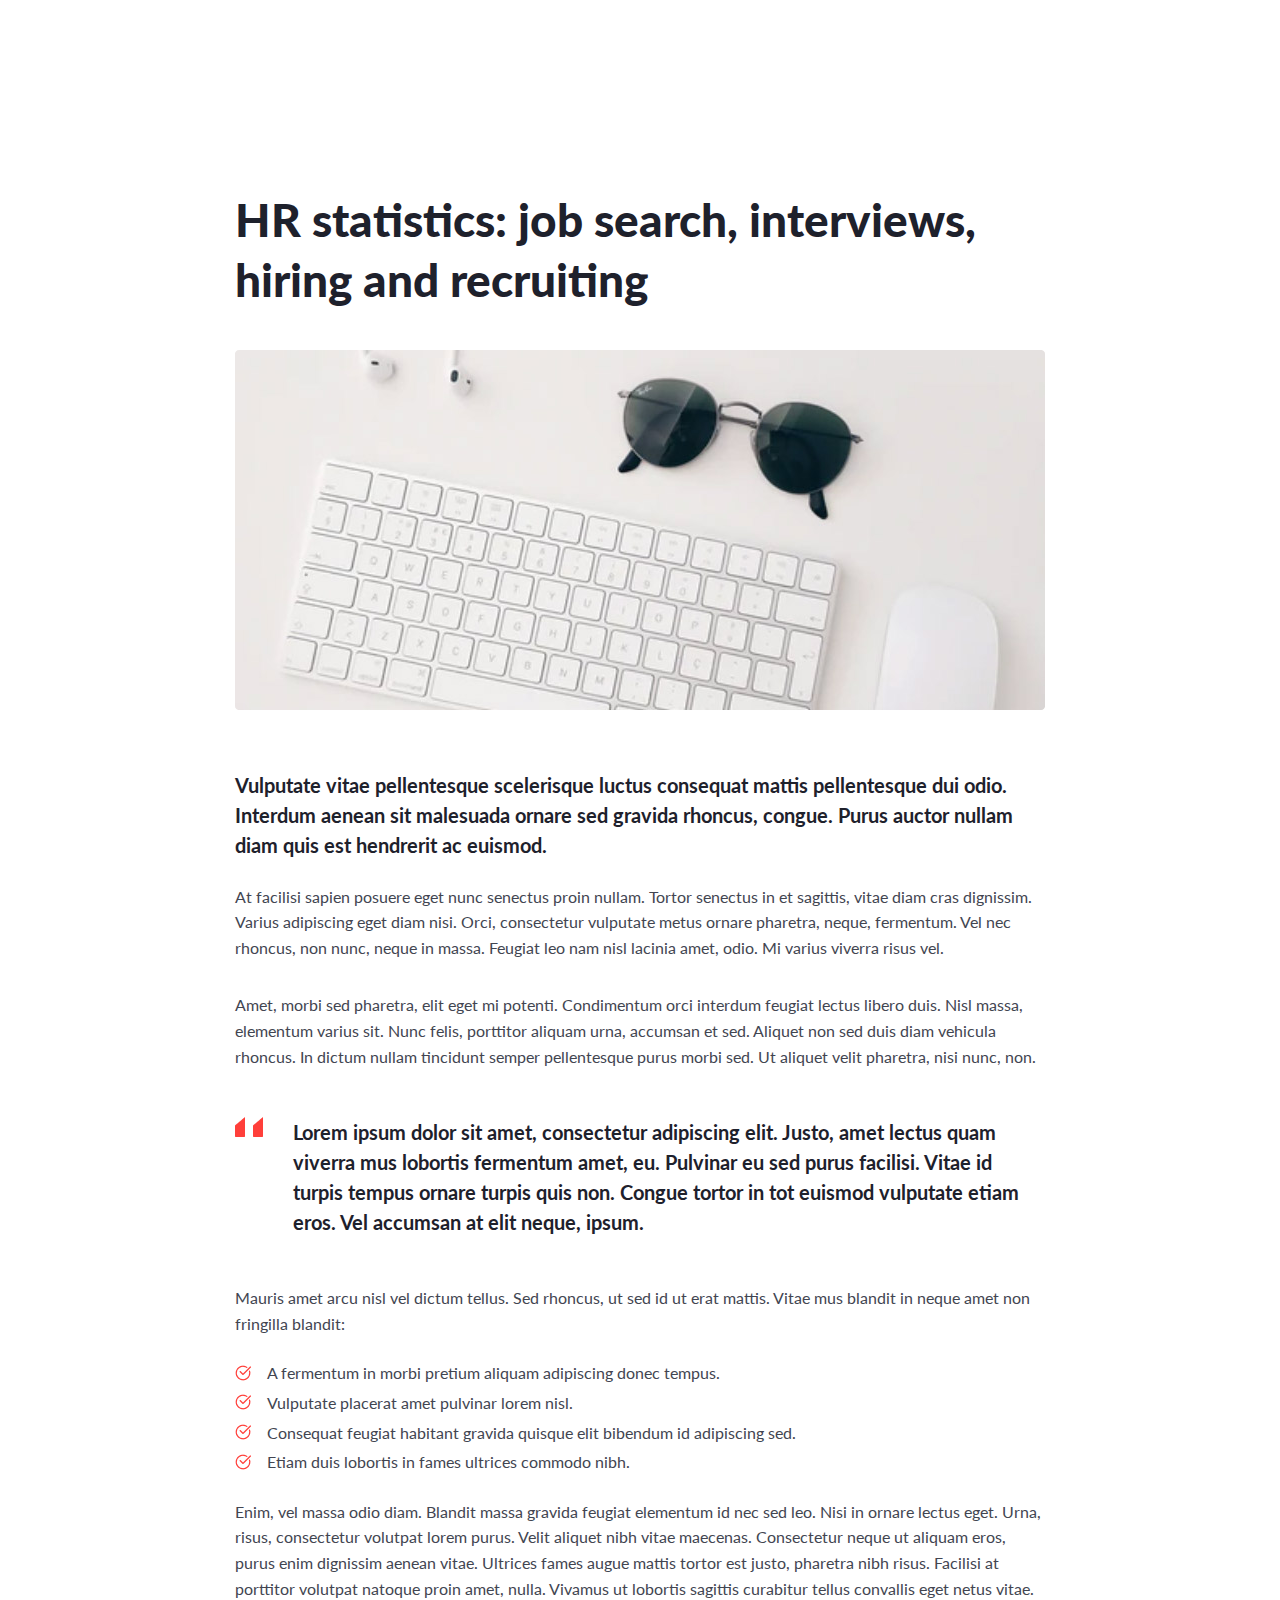
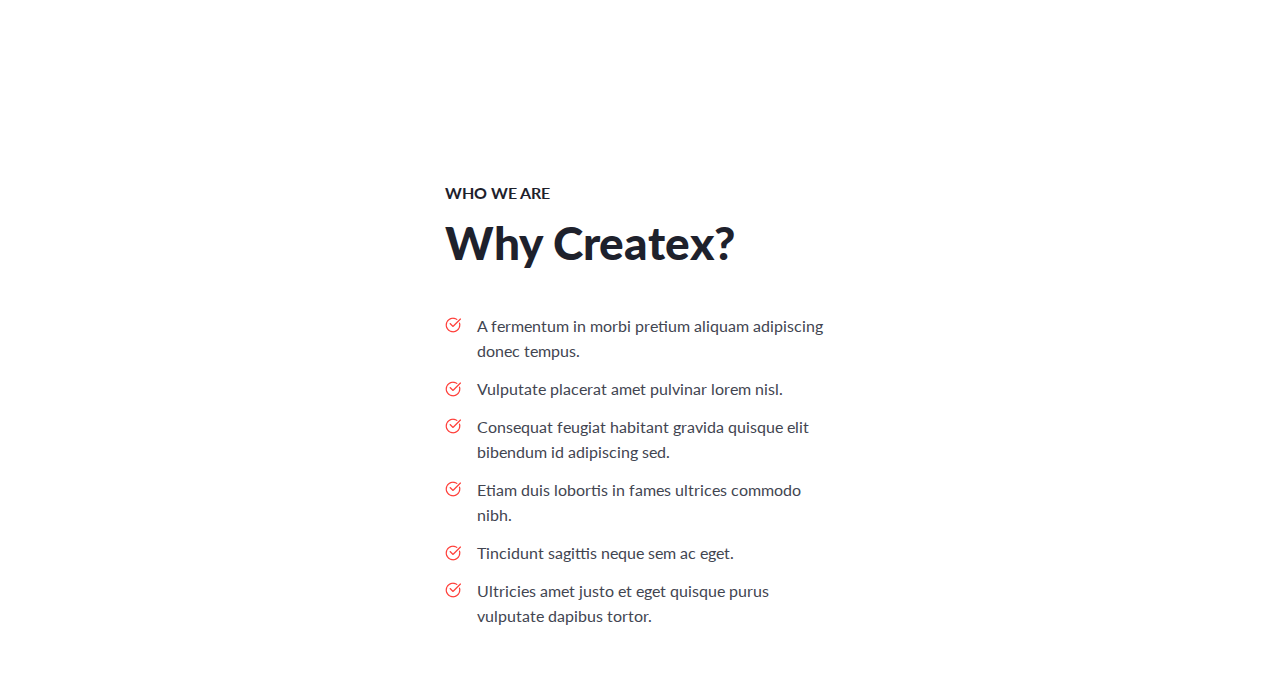
<file: index.html>
<!DOCTYPE html>
<html lang="ru">
    <head>
        <meta charset="UTF-8" />
        <meta http-equiv="X-UA-Compatible" content="IE=edge" />
        <meta name="viewport" content="width=device-width, initial-scale=1.0" />
        <link rel="stylesheet" href="css/style.css" />
        <title>Lesson 7 - Курс Зима 2022</title>
    </head>

    <body>
        <div class="wrapper">
            <header></header>

            <main>
                <div class="content">
                    <div class="box-title">
                        <h1 class="title-2 p38">HR statistics: job search, interviews, hiring and recruiting</h1>
                    </div>
						  <!-- НЕЛЬЗЯ ДАВАТЬ ОДИНАКОВЫЕ КЛАССЫ, margin дважды задается и картинке и блоку, в сумме 120px -->
                    <div class="picture">
                        <img src="img/keyboard.png" alt="keyboard" class="pic" />
                    </div>

                    <p class="text bold m24">
                        Vulputate vitae pellentesque scelerisque luctus consequat mattis pellentesque dui odio. Interdum aenean sit
                        malesuada ornare sed gravida rhoncus, congue. Purus auctor nullam diam quis est hendrerit ac euismod.
                    </p>
                    <div class="text-edin">
                        <p class="text top">
                            At facilisi sapien posuere eget nunc senectus proin nullam. Tortor senectus in et sagittis, vitae diam cras
                            dignissim. Varius adipiscing eget diam nisi. Orci, consectetur vulputate metus ornare pharetra, neque,
                            fermentum. Vel nec rhoncus, non nunc, neque in massa. Feugiat leo nam nisl lacinia amet, odio. Mi varius viverra
                            risus vel.
                        </p>
								<br>
								<br>
                        <p class="text bottom">
                            Amet, morbi sed pharetra, elit eget mi potenti. Condimentum orci interdum feugiat lectus libero duis. Nisl
                            massa, elementum varius sit. Nunc felis, porttitor aliquam urna, accumsan et sed. Aliquet non sed duis diam
                            vehicula rhoncus. In dictum nullam tincidunt semper pellentesque purus morbi sed. Ut aliquet velit pharetra,
                            nisi nunc, non.
                        </p>
                    </div>

                    <p class="text bold bgc">
                        Lorem ipsum dolor sit amet, consectetur adipiscing elit. Justo, amet lectus quam viverra mus lobortis fermentum
                        amet, eu. Pulvinar eu sed purus facilisi. Vitae id turpis tempus ornare turpis quis non. Congue tortor in tot
                        euismod vulputate etiam eros. Vel accumsan at elit neque, ipsum.
                    </p>
                    <p class="text m24">
                        Mauris amet arcu nisl vel dictum tellus. Sed rhoncus, ut sed id ut erat mattis. Vitae mus blandit in neque amet non
                        fringilla blandit:
                    </p>
                    <ul class="list m24">
                        <li class="item m4 text">A fermentum in morbi pretium aliquam adipiscing donec tempus.</li>
                        <li class="item m4 text">Vulputate placerat amet pulvinar lorem nisl.</li>
                        <li class="item m4 text">Consequat feugiat habitant gravida quisque elit bibendum id adipiscing sed.</li>
                        <li class="item text">Etiam duis lobortis in fames ultrices commodo nibh.</li>
                    </ul>
                    <p class="text m63">
                        Enim, vel massa odio diam. Blandit massa gravida feugiat elementum id nec sed leo. Nisi in ornare lectus eget. Urna,
                        risus, consectetur volutpat lorem purus. Velit aliquet nibh vitae maecenas. Consectetur neque ut aliquam eros, purus
                        enim dignissim aenean vitae. Ultrices fames augue mattis tortor est justo, pharetra nibh risus. Facilisi at
                        porttitor volutpat natoque proin amet, nulla. Vivamus ut lobortis sagittis curabitur tellus convallis eget netus
                        vitae.
                    </p>
                </div>

                <div class="content content_list">
						 <div class="content-title">
							 <h3 class="smoul-title bold">
								Who we are
							 </h3>
							 <h2 class="title-2">
								Why Createx?
							 </h2>
						 </div>
						 <ul class="list m48">
							 <li class="item text m12">A fermentum in morbi pretium aliquam adipiscing donec tempus.</li>
							 <li class="item text m12">Vulputate placerat amet pulvinar lorem nisl.</li>
							 <li class="item text m12">Consequat feugiat habitant gravida quisque elit bibendum id adipiscing sed.</li>
							 <li class="item text m12">Etiam duis lobortis in fames ultrices commodo nibh.</li>
							 <li class="item text m12">Tincidunt sagittis neque sem ac eget.</li>
							 <li class="item text">Ultricies amet justo et eget quisque purus vulputate dapibus tortor.</li>
						 </ul>
					 </div>
            </main>

            <footer></footer>
        </div>
    </body>
</html>
</file>
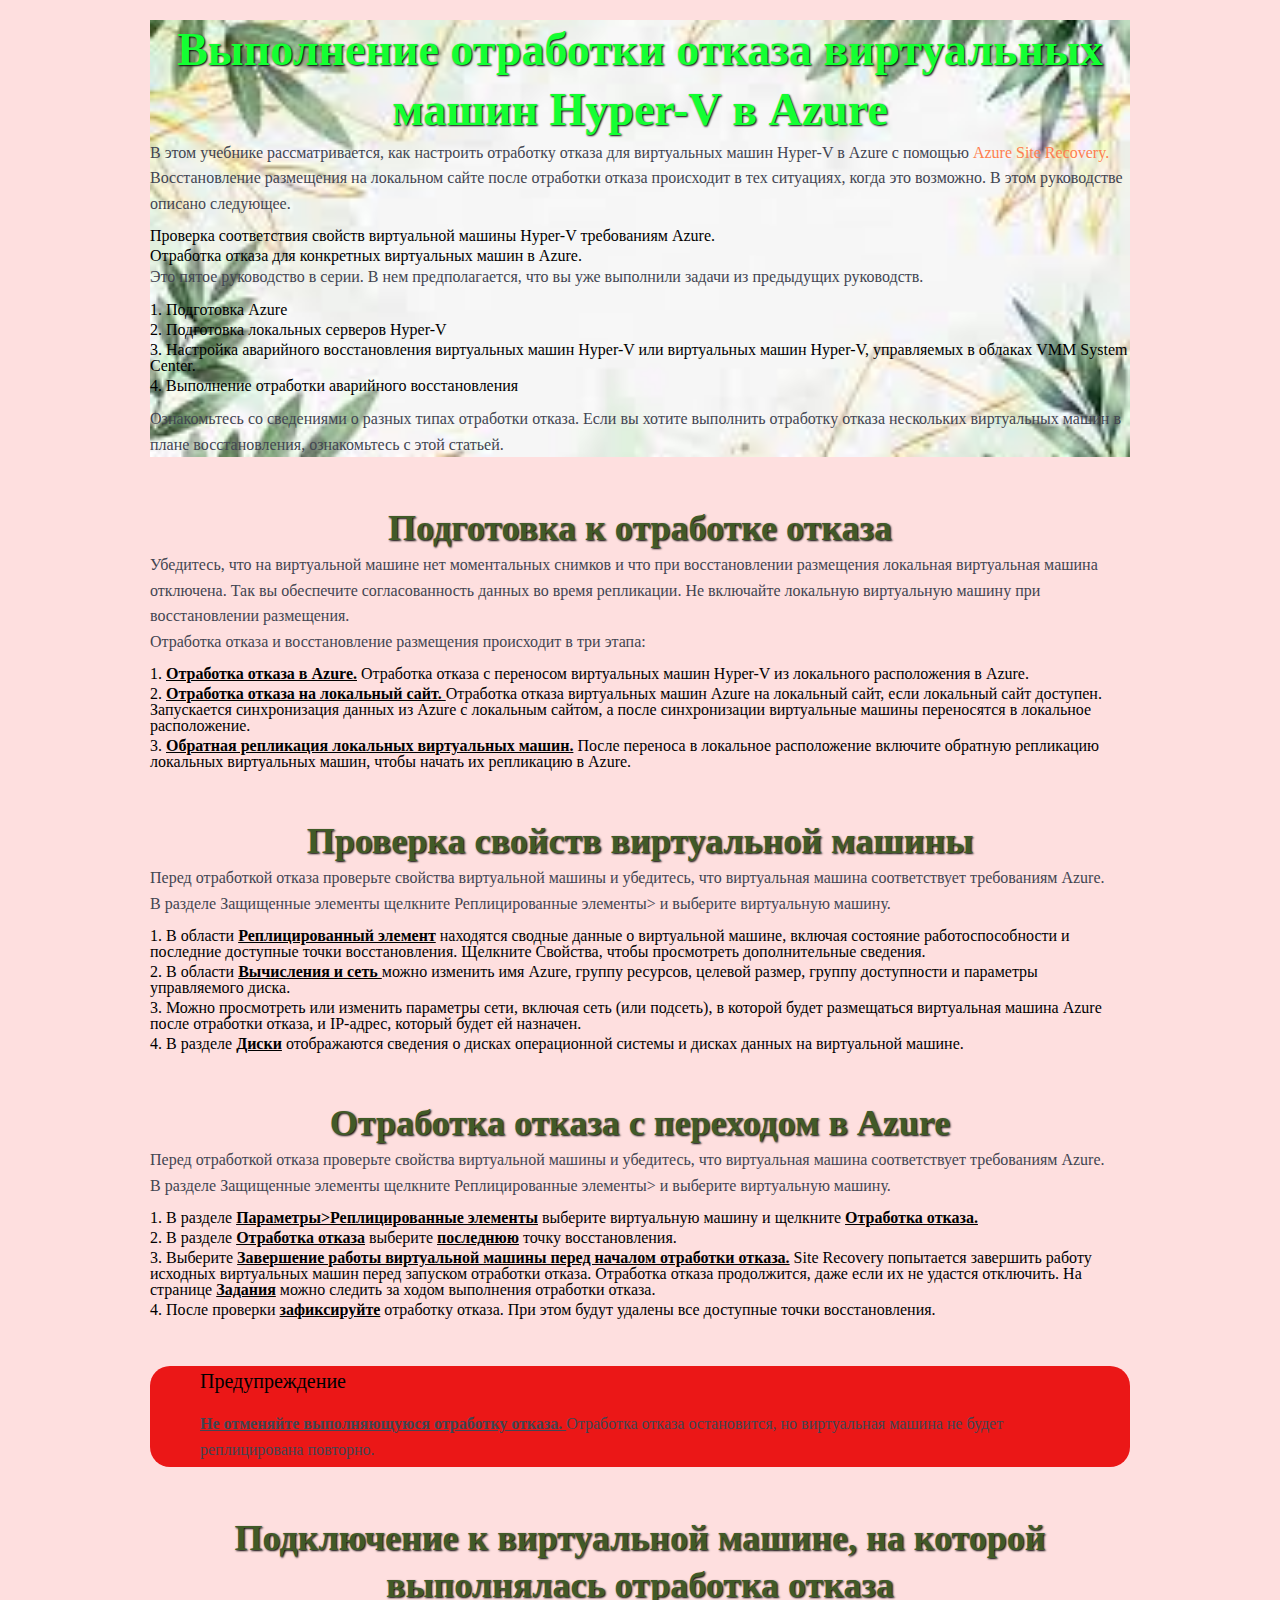
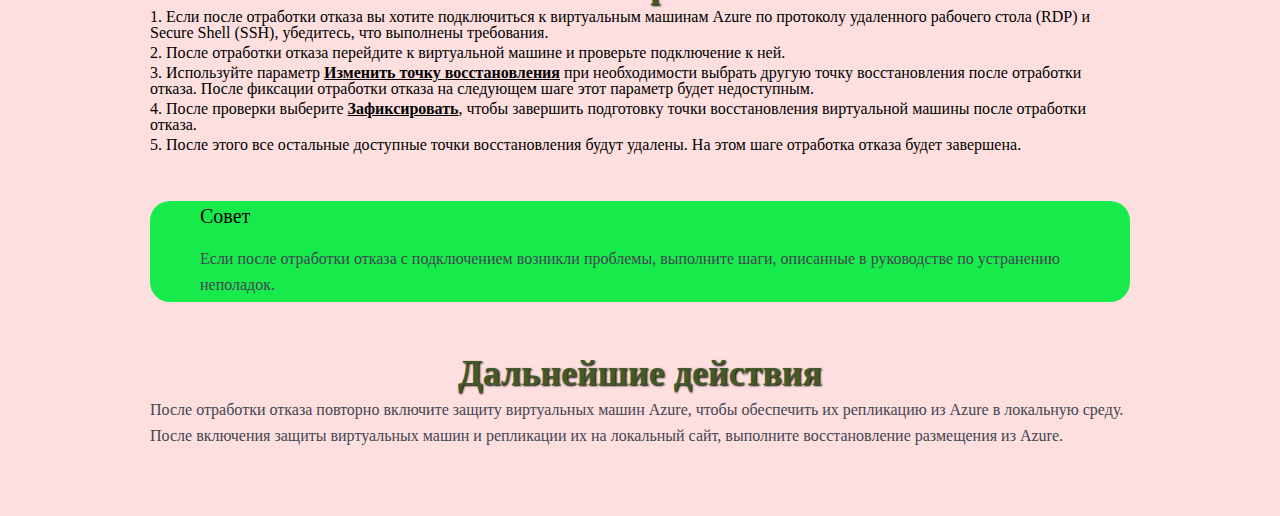
<file: index_2.html>
<!DOCTYPE html>
<html lang="ru">
    <head>
        <meta charset="UTF-8" />
        <meta http-equiv="X-UA-Compatible" content="IE=edge" />
        <meta name="viewport" content="width=device-width, initial-scale=1.0" />
        <link rel="stylesheet" href="css/style.css" />
        <title>Lesson 7 - Курс Зима 2022</title>
    </head>

    <body>
        <div class="wrapper">
            <header></header>

            <main class="fon">
                <div class="box black m48">
                    <h1 class="title">Выполнение отработки отказа виртуальных машин Hyper-V в Azure</h1>
                    <p class="text m12">
                        В этом учебнике рассматривается, как настроить отработку отказа для виртуальных машин Hyper-V в Azure с помощью
                        <a class="link" href="https://docs.microsoft.com/ru-ru/azure/site-recovery/site-recovery-overview" target="_blank"
                            >Azure Site Recovery.</a
                        >
                        Восстановление размещения на локальном сайте после отработки отказа происходит в тех ситуациях, когда это возможно.
                        В этом руководстве описано следующее.
                    </p>
                    <ul class="lists">
                        <li class="items m4">Проверка соответствия свойств виртуальной машины Hyper-V требованиям Azure.</li>
                        <li class="items">Отработка отказа для конкретных виртуальных машин в Azure.</li>
                    </ul>
                    <p class="text m12">
                        Это пятое руководство в серии. В нем предполагается, что вы уже выполнили задачи из предыдущих руководств.
                    </p>
                    <ul class="lists m12">
                        <li class="items m4">1. Подготовка Azure</li>
                        <li class="items m4">2. Подготовка локальных серверов Hyper-V</li>
                        <li class="items m4">
                            3. Настройка аварийного восстановления виртуальных машин Hyper-V или виртуальных машин Hyper-V, управляемых в
                            облаках VMM System Center.
                        </li>
                        <li class="items">4. Выполнение отработки аварийного восстановления</li>
                    </ul>
                    <p class="text m12">
                        Ознакомьтесь со сведениями о разных типах отработки отказа. Если вы хотите выполнить отработку отказа нескольких
                        виртуальных машин в плане восстановления, ознакомьтесь с этой статьей.
                    </p>
                </div>

                <div class="box m48">
                    <h2 class="title">Подготовка к отработке отказа</h2>
                    <p class="text">
                        Убедитесь, что на виртуальной машине нет моментальных снимков и что при восстановлении размещения локальная
                        виртуальная машина отключена. Так вы обеспечите согласованность данных во время репликации. Не включайте локальную
                        виртуальную машину при восстановлении размещения.
                    </p>
                    <p class="text m12">Отработка отказа и восстановление размещения происходит в три этапа:</p>
                    <ul class="lists m12">
                        <li class="items m4">
                            1. <span class="bold-big">Отработка отказа в Azure.</span> Отработка отказа с переносом виртуальных машин
                            Hyper-V из локального расположения в Azure.
                        </li>
                        <li class="items m4">
                            2. <span class="bold-big">Отработка отказа на локальный сайт. </span>Отработка отказа виртуальных машин Azure на
                            локальный сайт, если локальный сайт доступен. Запускается синхронизация данных из Azure с локальным сайтом, а
                            после синхронизации виртуальные машины переносятся в локальное расположение.
                        </li>
                        <li class="items">
                            3. <span class="bold-big">Обратная репликация локальных виртуальных машин.</span> После переноса в локальное
                            расположение включите обратную репликацию локальных виртуальных машин, чтобы начать их репликацию в Azure.
                        </li>
                    </ul>
                </div>

                <div class="box m48">
                    <h2 class="title">Проверка свойств виртуальной машины</h2>
                    <p class="text">
                        Перед отработкой отказа проверьте свойства виртуальной машины и убедитесь, что виртуальная машина соответствует
                        требованиям Azure.
                    </p>
                    <p class="text m12">В разделе Защищенные элементы щелкните Реплицированные элементы> и выберите виртуальную машину.</p>
                    <ul class="lists m12">
                        <li class="items m4">
                            1. В области <span class="bold-big">Реплицированный элемент</span> находятся сводные данные о виртуальной
                            машине, включая состояние работоспособности и последние доступные точки восстановления. Щелкните Свойства, чтобы
                            просмотреть дополнительные сведения.
                        </li>
                        <li class="items m4">
                            2. В области <span class="bold-big">Вычисления и сеть </span> можно изменить имя Azure, группу ресурсов, целевой
                            размер, группу доступности и параметры управляемого диска.
                        </li>
                        <li class="items m4">
                            3. Можно просмотреть или изменить параметры сети, включая сеть (или подсеть), в которой будет размещаться
                            виртуальная машина Azure после отработки отказа, и IP-адрес, который будет ей назначен.
                        </li>
                        <li class="items">
                            4. В разделе <span class="bold-big">Диски</span> отображаются сведения о дисках операционной системы и дисках
                            данных на виртуальной машине.
                        </li>
                    </ul>
                </div>

                <div class="box m48">
                    <h2 class="title">Отработка отказа с переходом в Azure</h2>
                    <p class="text">
                        Перед отработкой отказа проверьте свойства виртуальной машины и убедитесь, что виртуальная машина соответствует
                        требованиям Azure.
                    </p>
                    <p class="text m12">В разделе Защищенные элементы щелкните Реплицированные элементы> и выберите виртуальную машину.</p>
                    <ul class="lists m12">
                        <li class="items m4">
                            1. В разделе <span class="bold-big">Параметры>Реплицированные элементы</span> выберите виртуальную машину и
                            щелкните <span class="bold-big">Отработка отказа.</span>
                        </li>
                        <li class="items m4">
                            2. В разделе <span class="bold-big">Отработка отказа</span> выберите
                            <span class="bold-big">последнюю</span> точку восстановления.
                        </li>
                        <li class="items m4">
                            3. Выберите
                            <span class="bold-big">Завершение работы виртуальной машины перед началом отработки отказа.</span> Site Recovery
                            попытается завершить работу исходных виртуальных машин перед запуском отработки отказа. Отработка отказа
                            продолжится, даже если их не удастся отключить. На странице <span class="bold-big">Задания</span> можно следить
                            за ходом выполнения отработки отказа.
                        </li>
                        <li class="items">
                            4. После проверки <span class="bold-big">зафиксируйте</span> отработку отказа. При этом будут удалены все
                            доступные точки восстановления.
                        </li>
                    </ul>
                </div>

                <div class="color box red m48">
                    <h5>Предупреждение</h5>
                    <p class="text">
                        <span class="bold-big">Не отменяйте выполняющуюся отработку отказа. </span> Отработка отказа остановится, но виртуальная машина не будет реплицирована повторно.
                    </p>
                </div>

                <div class="box m48">
                    <h2 class="title">Подключение к виртуальной машине, на которой выполнялась отработка отказа</h2>

                    <ul class="lists m12">
                        <li class="items m4">
                            1. Если после отработки отказа вы хотите подключиться к виртуальным машинам Azure по протоколу удаленного
                            рабочего стола (RDP) и Secure Shell (SSH), убедитесь, что выполнены требования.
                        </li>
                        <li class="items m4">
									2. После отработки отказа перейдите к виртуальной машине и проверьте подключение к ней.</li>
                        <li class="items m4">
                            3. Используйте параметр <span class="bold-big">Изменить точку восстановления</span> при необходимости выбрать другую точку восстановления
                            после отработки отказа. После фиксации отработки отказа на следующем шаге этот параметр будет недоступным.
                        </li>
                        <li class="items m4">
                            4. После проверки выберите <span class="bold-big">Зафиксировать</span>, чтобы завершить подготовку точки восстановления виртуальной машины
                            после отработки отказа.
                        </li>
                        <li class="items">
                            5. После этого все остальные доступные точки восстановления будут удалены. На этом шаге отработка отказа будет
                            завершена.
                        </li>
                    </ul>
                </div>



					 <div class="color box green m48">
						<h5>Совет</h5>
						<p class="text">
							Если после отработки отказа с подключением возникли проблемы, выполните шаги, описанные в руководстве по <a href="https://docs.microsoft.com/ru-ru/azure/site-recovery/site-recovery-failover-to-azure-troubleshoot">устранению неполадок</a>.
						</p>
				  </div>



				  <div class="box m48">
					<h2 class="title">Дальнейшие действия</h2>
					<p class="text m12">
						После отработки отказа повторно включите защиту виртуальных машин Azure, чтобы обеспечить их репликацию из Azure в локальную среду. После включения защиты виртуальных машин и репликации их на локальный сайт, выполните восстановление размещения из Azure.
					</p>

			  </div>
            </main>

            <footer></footer>
        </div>
    </body>
</html>
</file>
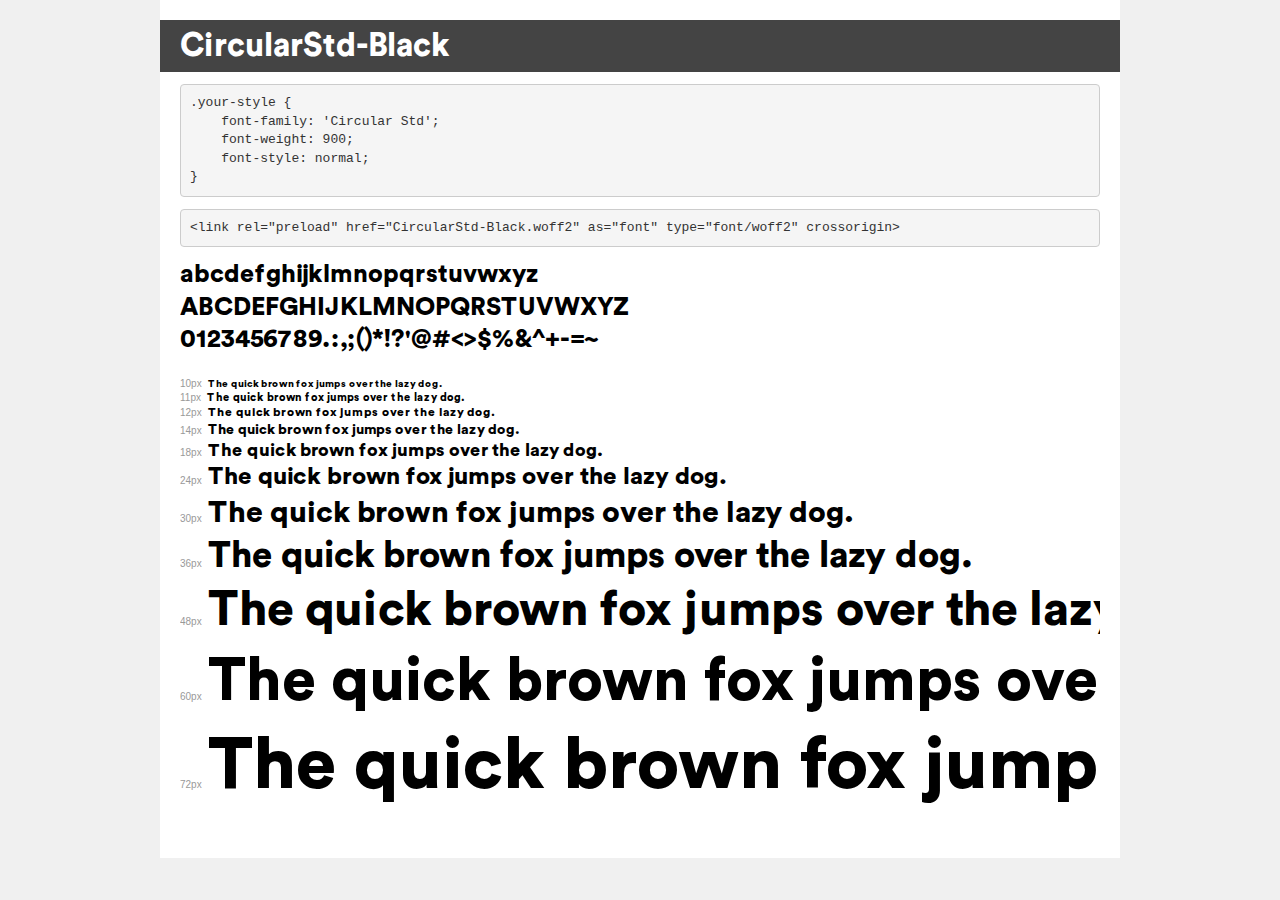
<file: fonts/transfonter.org-20220221-115604/demo.html>
<!DOCTYPE html>
<html lang="en">
<head>
    <meta charset="utf-8">
    <meta http-equiv="X-UA-Compatible" content="IE=edge">
    <meta name="viewport" content="width=device-width, initial-scale=1">
    <meta name="robots" content="noindex, noarchive">
    <meta name="format-detection" content="telephone=no">
    <title>Transfonter demo</title>
    <link href="stylesheet.css" rel="stylesheet">
    <style>
        /*
        http://meyerweb.com/eric/tools/css/reset/
        v2.0 | 20110126
        License: none (public domain)
        */
        html, body, div, span, applet, object, iframe,
        h1, h2, h3, h4, h5, h6, p, blockquote, pre,
        a, abbr, acronym, address, big, cite, code,
        del, dfn, em, img, ins, kbd, q, s, samp,
        small, strike, strong, sub, sup, tt, var,
        b, u, i, center,
        dl, dt, dd, ol, ul, li,
        fieldset, form, label, legend,
        table, caption, tbody, tfoot, thead, tr, th, td,
        article, aside, canvas, details, embed,
        figure, figcaption, footer, header, hgroup,
        menu, nav, output, ruby, section, summary,
        time, mark, audio, video {
            margin: 0;
            padding: 0;
            border: 0;
            font-size: 100%;
            font: inherit;
            vertical-align: baseline;
        }
        /* HTML5 display-role reset for older browsers */
        article, aside, details, figcaption, figure,
        footer, header, hgroup, menu, nav, section {
            display: block;
        }
        body {
            line-height: 1;
        }
        ol, ul {
            list-style: none;
        }
        blockquote, q {
            quotes: none;
        }
        blockquote:before, blockquote:after,
        q:before, q:after {
            content: '';
            content: none;
        }
        table {
            border-collapse: collapse;
            border-spacing: 0;
        }
        /* demo styles */
        body {
            background: #f0f0f0;
            color: #000;
        }
        .page {
            background: #fff;
            width: 920px;
            margin: 0 auto;
            padding: 20px 20px 0 20px;
            overflow: hidden;
        }
        .font-container {
            overflow-x: auto;
            overflow-y: hidden;
            margin-bottom: 40px;
            line-height: 1.3;
            white-space: nowrap;
            padding-bottom: 5px;
        }
        h1 {
            position: relative;
            background: #444;
            font-size: 32px;
            color: #fff;
            padding: 10px 20px;
            margin: 0 -20px 12px -20px;
        }
        .letters {
            font-size: 25px;
            margin-bottom: 20px;
        }
        .s10:before {
            content: '10px';
        }
        .s11:before {
            content: '11px';
        }
        .s12:before {
            content: '12px';
        }
        .s14:before {
            content: '14px';
        }
        .s18:before {
            content: '18px';
        }
        .s24:before {
            content: '24px';
        }
        .s30:before {
            content: '30px';
        }
        .s36:before {
            content: '36px';
        }
        .s48:before {
            content: '48px';
        }
        .s60:before {
            content: '60px';
        }
        .s72:before {
            content: '72px';
        }
        .s10:before, .s11:before, .s12:before, .s14:before,
        .s18:before, .s24:before, .s30:before, .s36:before,
        .s48:before, .s60:before, .s72:before {
            font-family: Arial, sans-serif;
            font-size: 10px;
            font-weight: normal;
            font-style: normal;
            color: #999;
            padding-right: 6px;
        }
        pre {
            display: block;
            padding: 9px;
            margin: 0 0 12px;
            font-family: Monaco, Menlo, Consolas, "Courier New", monospace;
            font-size: 13px;
            line-height: 1.428571429;
            color: #333;
            font-weight: normal;
            font-style: normal;
            background-color: #f5f5f5;
            border: 1px solid #ccc;
            overflow-x: auto;
            border-radius: 4px;
        }
        /* responsive */
        @media (max-width: 959px) {
            .page {
                width: auto;
                margin: 0;
            }
        }
    </style>
</head>
<body>
<div class="page">
    <div class="demo">
        <h1 style="font-family: 'Circular Std'; font-weight: 900; font-style: normal;">CircularStd-Black</h1>
        <pre title="Usage">.your-style {
    font-family: 'Circular Std';
    font-weight: 900;
    font-style: normal;
}</pre>
        <pre title="Preload (optional)">
&lt;link rel=&quot;preload&quot; href=&quot;CircularStd-Black.woff2&quot; as=&quot;font&quot; type=&quot;font/woff2&quot; crossorigin&gt;</pre>
        <div class="font-container" style="font-family: 'Circular Std'; font-weight: 900; font-style: normal;">
            <p class="letters">
                abcdefghijklmnopqrstuvwxyz<br>
ABCDEFGHIJKLMNOPQRSTUVWXYZ<br>
                0123456789.:,;()*!?'@#&lt;&gt;$%&^+-=~
            </p>
            <p class="s10" style="font-size: 10px;">The quick brown fox jumps over the lazy dog.</p>
            <p class="s11" style="font-size: 11px;">The quick brown fox jumps over the lazy dog.</p>
            <p class="s12" style="font-size: 12px;">The quick brown fox jumps over the lazy dog.</p>
            <p class="s14" style="font-size: 14px;">The quick brown fox jumps over the lazy dog.</p>
            <p class="s18" style="font-size: 18px;">The quick brown fox jumps over the lazy dog.</p>
            <p class="s24" style="font-size: 24px;">The quick brown fox jumps over the lazy dog.</p>
            <p class="s30" style="font-size: 30px;">The quick brown fox jumps over the lazy dog.</p>
            <p class="s36" style="font-size: 36px;">The quick brown fox jumps over the lazy dog.</p>
            <p class="s48" style="font-size: 48px;">The quick brown fox jumps over the lazy dog.</p>
            <p class="s60" style="font-size: 60px;">The quick brown fox jumps over the lazy dog.</p>
            <p class="s72" style="font-size: 72px;">The quick brown fox jumps over the lazy dog.</p>
        </div>
    </div>

</div>
</body>
</html>
</file>
<file: css/style.css>
/* &display=swap */ 

@import "null.css";

/* todo: Подключение шрифтоы только одним из способов или в CSS или в html . Этот вариант через Google*/
@import url('https://fonts.googleapis.com/css2?family=Lato:wght@400;700;900&display=swap');

/* ======================================================== */
.wrapper{
	min-height: 100%;
	overflow: hidden;
}
/* ========================================================= */

body{
	font-weight: 400;
	font-style: normal;
	font-size: 16px;
}

.wrapper{
	max-width: 1920px;
	
	/* margin: 20px;	 */
}


.content{
	font-family: "Lato";
	max-width: 810px;
	/* Центрировать блок по середине */
	margin: 0px auto;
}

.box-title{
	margin: 152px 0 40px;
}

.title-2{
	font-weight: 900;
	font-size: 46px;
	line-height: 1.3;
	color: #1E212C;
}
.p38{
	padding: 38px 0 0 0;
}


.picture{
	/* Картинка не адаптируется, обрезается часть и все((( */
	margin: 0 0 60px 0;
}

.text{	
	font-size: 16px;
	line-height: 1.6;
	color: #424551;	
	
}
.m24{
	margin: 0 0 24px 0;
}
.m63{
	margin: 0 0 63px 0;
}
.m4{
	margin: 0 0 4px 0;
}
.bold{
	font-weight: 700;
	font-size: 20px;
	line-height: 1.5;
	color: #1E212C;
}

.text-edin{
	min-height: 182px;
	margin: 0 0 48px 0;
}
.bottom{
	/* Прижать текст к низу блока, не понимаю как это сделать */
	/* min-height: 50%; */
	/* display: table-cell;	 */
	/* vertical-align: middle; */
	/* padding: 10px 0 0 0; */
}

.bgc{
	padding: 0 0 0 58px;
	background: url("../img/braces.png") 0 0 / auto no-repeat;
	margin: 0 0 48px 0;
}

.item{
	padding: 0 0 0 32px;
	/* Если картинка будет большая или широкая, как отступ от нее до текста сделать? */
	background: url("../img/check.png") 0 4.5px / auto no-repeat;
}


.content_list{
	max-width: 390px;
	margin: 0 auto;	
}

.content-title{
	margin: 180px 0 40px 0px;
}
.smoul-title{
	text-transform: uppercase;
	margin: 0 0 8px 0;
	/* перезаписали размер шрифта */
	font-size: 16px;
}





/* ===================================Статья================== */

/* text и title одинаковое */

.fon{
	background-color: rgba(252, 140, 140, 0.274);
	max-width: 1400px;
	margin: 0 auto;
	padding: 20px;
}



.black{
	/* background-color: rgba(0, 0, 0, 0.788); */
	background: rgb(41, 62, 247) url(../img/fon\ green.jpg) center / cover no-repeat;
}
.black> .title{
	color: rgb(20, 255, 51);
}

h2.title{
	font-size: 36px;
	color: rgb(65, 90, 40);
}

.box{
	max-width: 980px;
	margin: 0 auto;
}

.link{
	text-transform: capitalize;
	color: coral;
}

.bold-big{
	font-weight: 900;
	text-decoration:underline;
}

.color{
	padding: 5px 50px;
	border-radius: 20px;
	font-size: 20px;
}
.green{	
	background-color: rgb(23, 235, 76);
}

.red{	
	background-color: rgb(235, 23, 23);	
}

h5{
	margin: 0 0 20px 0;
}

.title{
	font-weight: 900;
	font-size: 46px;
	line-height: 1.3;
	text-align: center;
	text-shadow: 1px 1px 2px #000;
}

.m48{
	margin-bottom: 48px;
}
.m12{
	margin-bottom: 12px;
}
</file>
<file: fonts/transfonter.org-20220221-115604/stylesheet.css>
@font-face {
    font-family: 'Circular Std';
    src: url('CircularStd-Black.woff2') format('woff2'),
        url('CircularStd-Black.woff') format('woff');
    font-weight: 900;
    font-style: normal;
    font-display: swap;
}
</file>
